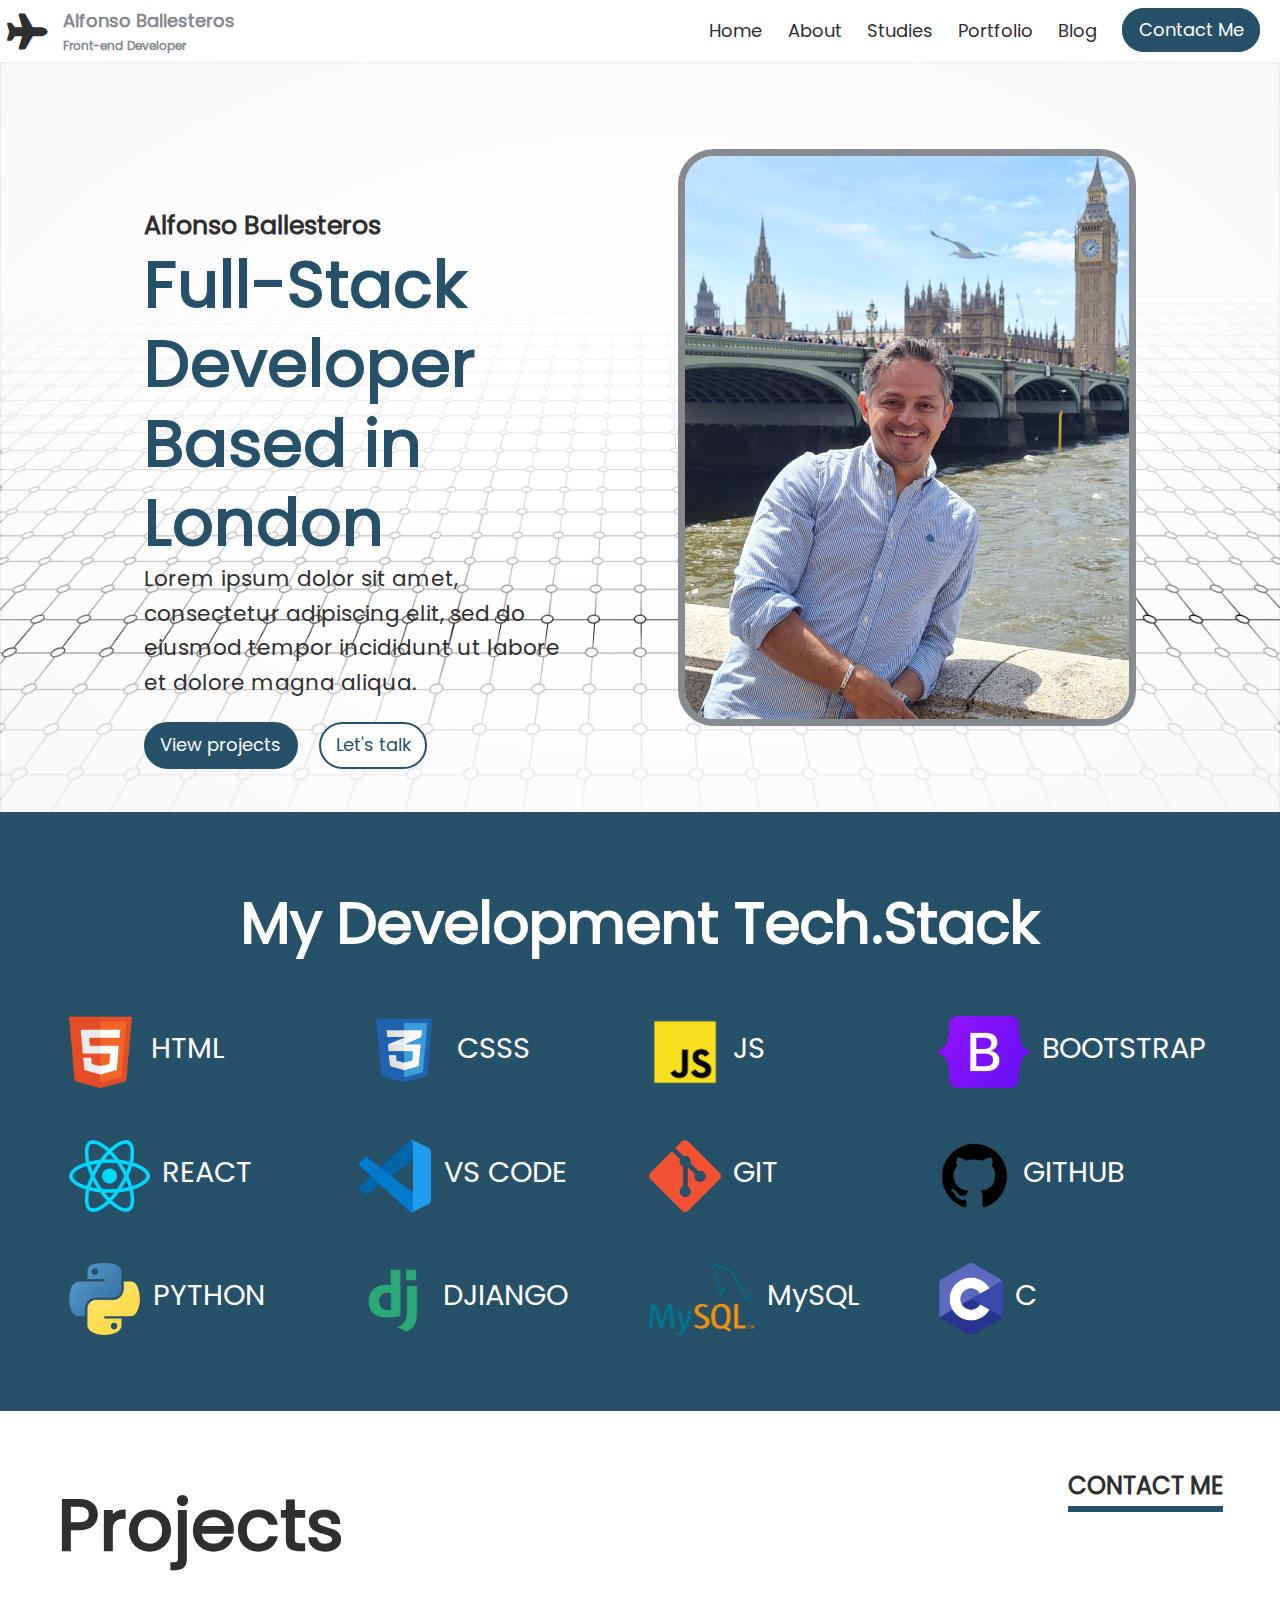
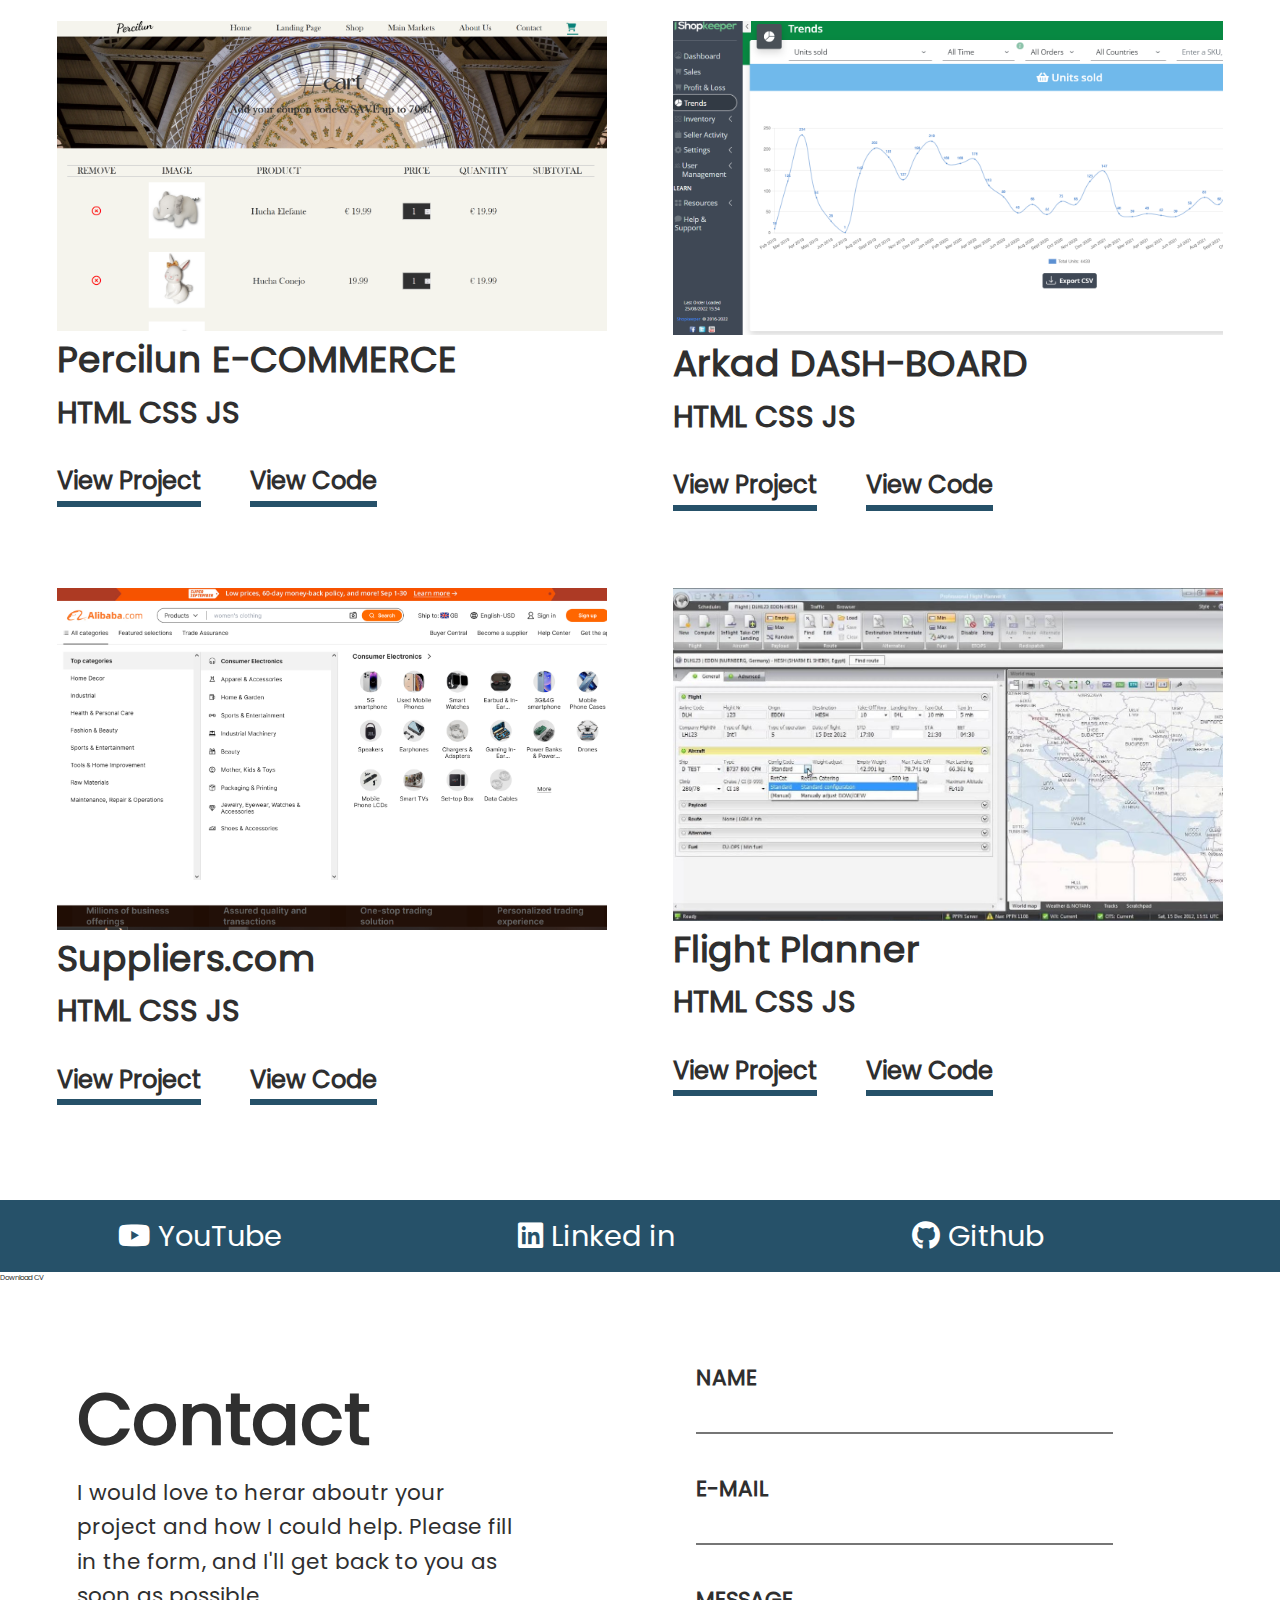
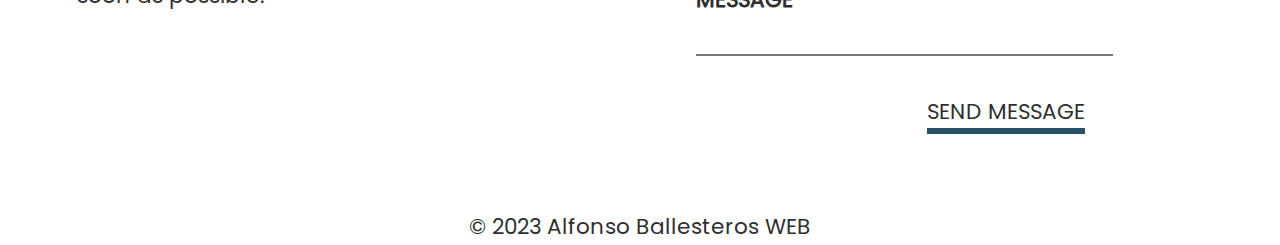
<file: index.html>
<!DOCTYPE html>
<html lang="en">
<head>
    <meta charset="UTF-8">
    <meta name="viewport" content="width=device-width, initial-scale=1, maximum-scale=1"/>
    
    <!--styles-->
     
    <link rel="stylesheet" href="assets/fonts/fontawesome-free-6.1.2-web/css/all.min.css"/>
    <link rel="stylesheet" href="assets/css/reset.css"/>
    <link rel="stylesheet" href="assets/css/styles.css"/>
    <link rel="stylesheet" href="assets/css/responsive.css"/>
    <link rel="stylesheet" href="assets/fonts/poppins/poppins.css"/>
    <title>Portfolio</title>
</head>
<body>
    <!-- NAV-BAR -->
    <header class="nav-bar">
        <div class="nav-bar__logo">
            <i class= "logo__icon fa-solid fa-plane"></i>
            <div class="logo__data">
                <h4 class="logo__name">Alfonso Ballesteros</h4>
                <h6 class="logo__profesion">Front-end Developer</h6>
            </div>

        </div>

        <nav class="nav-bar__menu">
            <ul class="menu__list">
                <li class="menu_option menu__option__home">
                    <a href="index.html" class="menu__link menu__link--tablet">
                        <span class="menu__overlay">Home</span>
                        <i class="menu__icon fa-solid fa-house"></i>
                    </a>
                </li>
            </ul>

            <ul class="menu__list">
                <li class="menu_option menu__option__home">
                    <a href="about.html" class="menu__link">
                        <span class="menu__overlay">About</span>
                        <i class="menu__icon fa-solid fa-user"></i>
                    </a>
                </li>
            </ul>

            <ul class="menu__list">
                <li class="menu_option menu__option__home">
                    <a href="Studies.html" class="menu__link">
                        <span class="menu__overlay">Studies</span>
                        <i class="menu__icon fa-solid fa-graduation-cap"></i>
                    </a>
                </li>
            </ul>

            <ul class="menu__list" menu__option__portfolio>
                <li class="menu_option menu__option__portfolio">
                    <a href="#" class="menu__link  menu__link--tablet">
                        <span class="menu__overlay">Portfolio</span>
                        <i class="menu__icon fa-solid fa-briefcase"></i>
                    </a>
                </li>
            </ul>

            <ul class="menu__list">
                <li class="menu_option">
                    <a href="contact.html" class="menu__link">
                        <span class="menu__overlay">Blog</span>
                        <i class="menu__icon fa-solid fa-book"></i>
                    </a>
                </li>
            </ul>

            <ul class="menu__list">
                <li class="menu_option">
                    <a href="index.html" class="menu__link">
                        <span class="menu__overlay blue-button">Contact Me</span>
                        <i class="menu__icon fa-solid fa-envelope"></i>
                    </a>
                </li>
            </ul>
       </nav>
       <div class="menu__toggle">
        <i class="fa-solid fa-bars"></i>
        <i class="fa-solid fa-xmark toggle--no-active"></i>
    </div>
    </header>
    <main class="main">
        <!-- USER INFO -->
        <section class="user">
            <div class="user__info">
                <h3 class="info__name">Alfonso Ballesteros</h3>
                <h4 class="info__job">Full-Stack Developer Based in London</h4>
                <div class="info__text">
                    <p>
                        Lorem ipsum dolor sit amet, consectetur adipiscing elit, 
                        sed do eiusmod tempor incididunt ut labore et dolore magna aliqua. 
                    </p>
                </div>

                <div class="info__button">
                    <a href="#" class="button__project blue-button">View projects</a>
                    <a href="#" class="button__talk white-button">Let's talk</a>  
                </div>
            </div>

            <div class="user__img">
                <img src="assets/img/profile1.jpg" class="img__user" alt="User Picture"/> 
            </div> 
        </section>

        <!-- STACK -->
        <section class="dev-stack">
            <h4 class="dev-stack__title">My Development Tech<span>.</span>Stack</h4>       
            <div class="dev-stack__stack">
                <figure class="stack__icon">
                    <img src="assets/img/html.1.png">
                    <figcaption class="stack__name">HTML</figcaption>
                </figure>
                <figure class="stack__icon">
                    <img src="assets/img/css.1.png">
                    <figcaption class="stack__name">CSSS</figcaption>
                </figure>
                <figure class="stack__icon">
                    <img src="assets/img/js.png">
                    <figcaption class="stack__name">JS</figcaption>
                </figure>
                <figure class="stack__icon">
                    <img src="assets/img/bootstrap.png">
                    <figcaption class="stack__name">BOOTSTRAP</figcaption>
                </figure>
                <figure class="stack__icon">
                    <img src="assets/img/react.png">
                    <figcaption class="stack__name">REACT</figcaption>
                </figure>
                <figure class="stack__icon">
                    <img src="assets/img/vs.png">
                    <figcaption class="stack__name">VS CODE</figcaption>
                </figure>
                <figure class="stack__icon">
                    <img src="assets/img/git.png"> 
                    <figcaption class="stack__name">GIT</figcaption>
                </figure>
                <figure class="stack__icon">
                    <img src="assets/img/github.png">
                    <figcaption class="stack__name">GITHUB</figcaption>
                </figure>
                <figure class="stack__icon">
                    <img src="assets/img/python.png">
                    <figcaption class="stack__name">PYTHON</figcaption>
                </figure>
                <figure class="stack__icon">
                    <img src="assets/img/django.png">
                    <figcaption class="stack__name">DJIANGO</figcaption>
                </figure>
                <figure class="stack__icon">
                    <img src="assets/img/mysql.png">
                    <figcaption class="stack__name">MySQL</figcaption>
                </figure>
                <figure class="stack__icon">
                    <img src="assets/img/c.png">
                    <figcaption class="stack__name">C</figcaption>
                </figure>     
            </div>
        </section>

        <!-- PROJECTS -->

        <section class="portfolio">
            <div class="portfolio__header">
                <h1 class="header__title">Projects</h1>
                <a href="contact.html"><h6 class="header__contact text__underline">CONTACT ME</h6></a>
            </div>

            <div class="portfolio__projects">
                <figure class="project__box">
                    <img src="assets/img/percilun-web.png">
                    <h4>Percilun E-COMMERCE</h4>
                    <h5>HTML CSS JS </h5>
                    <div class="box__links">
                        <a href="#"><H6 class="text__underline">View Project</H6></a>
                        <a href="#"><H6 class="text__underline">View Code</H6></a>
                    </div>
                </figure>
                <figure class="project__box">
                    <img src="assets/img/shopkeeper.png">
                    <h4>Arkad DASH-BOARD</h4>
                    <h5>HTML CSS JS </h5>
                    <div class="box__links">
                        <a href="#"><H6 class="text__underline">View Project</H6></a>
                        <a href="#"><H6 class="text__underline">View Code</H6></a>
                    </div>
                </figure>
                <figure class="project__box">
                    <img src="assets/img/suppliers.png">
                    <h4>Suppliers.com</h4>
                    <h5>HTML CSS JS </h5>
                    <div class="box__links">
                        <a href="#"><H6 class="text__underline">View Project</H6></a>
                        <a href="#"><H6 class="text__underline">View Code</H6></a>
                    </div>
                </figure>
                <figure class="project__box">
                    <img src="assets/img/fligh-planner.jpg">
                    <h4>Flight Planner</h4>
                    <h5>HTML CSS JS </h5>
                    <div class="box__links">
                        <a href="#"><H6 class="text__underline">View Project</H6></a>
                        <a href="#"><H6 class="text__underline">View Code</H6></a>
                    </div>
                </figure>
            </div>
        
            
        </section>

            <div class="social">
                <ul>
                    <li class="social__list">
                        <a href="#" class="social__links">
                            <i class="social__icon fa-brands fa-youtube"></i>
                            <span class="social__overlay">YouTube</span>
                        </a>
                        <a href="#">
                    </li>
                </ul>

                <ul>
                    <li class="social__list">
                        <a href="#" class="social__links">
                            <i class="social__icon fa-brands fa-linkedin"></i>
                            <span class="social__overlay">Linked in</span>
                        </a>
                        <a href="#">
                    </li>
                </ul>

                <ul>
                    <li class="social__list">
                        <a href="#" class="social__links">
                            <i class="social__icon fa-brands fa-github"></i>
                            <span class="social__overlay">Github</span>
                        </a>
                        <a href="#">
                    </li>
                </ul>
            </div>

            <div clas="user-info__buttons">
                <a href="#" class="user-info__btn">Download CV </a>
        
            </div>

        <footer class="footer">
            <div class="footer_contact">
                <h2 class="contact__title">Contact</h2>
                <p class="contact__p"> I would love to herar aboutr your project and how I could help. Please fill in the form, and I'll get back to you as soon as possible.</p>
            </div>
            <div class="footer__form">
                <form>
                    <h4>NAME</h4>
                    <input class="form__box" type="text" value=""> 
                    <h4>E-MAIL</h4>
                    <input class="form__box"  type="text" value=""> 
                    <h4>MESSAGE</h4>
                    <input class="form__box" type="text" value="">
                    <button class="form__button text__underline" type="submit" value="">SEND MESSAGE</button> 
                </form>
            </div>     
        </footer>
        <div class="fotter__copyright">
            &copy; 2023 Alfonso Ballesteros WEB
        </div>
        
    </main>

    <script src="assets/js/script.js"></script>

</body>
</html>
</file>
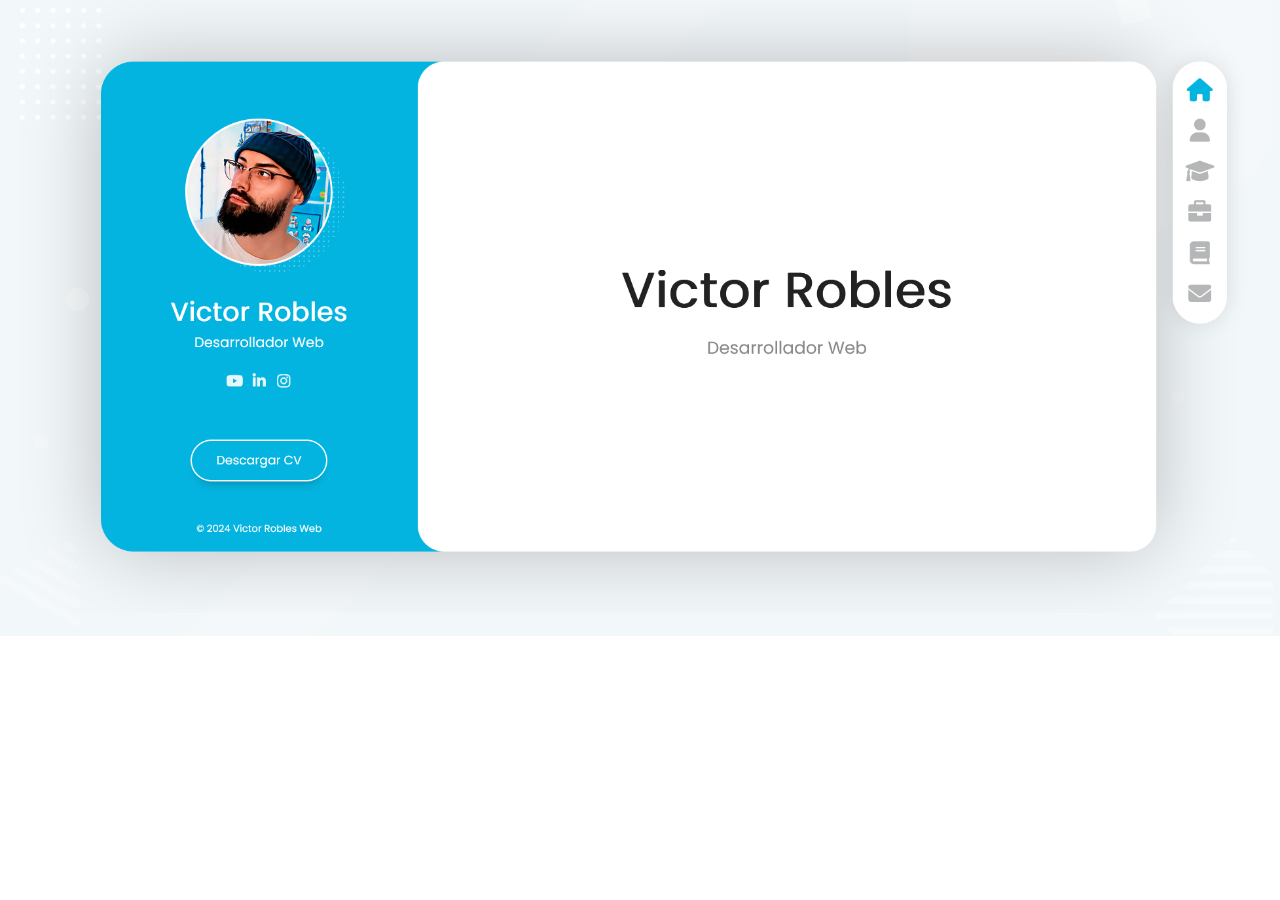
<file: design/index.html>
<!DOCTYPE html>
<html lang="es">
<head>
    <meta charset="UTF-8">
    <meta http-equiv="X-UA-Compatible" content="IE=edge">
    <meta name="viewport" content="width=device-width, initial-scale=1.0">
    <link rel="icon" type="image/png" href="./04-portafolio.png" />
    <style type="text/css">
        *{
            margin: 0;
            padding: 0;
        }
        img{
            width: 100%;
            height: auto;
        }
    </style>
    <title>DISEÑO</title>
</head>
<body>
    <img src="./01-inicio.png" width="100%" overflow="hidden">
</body>
</html>
</file>
<file: assets/css/styles.css>
/* VARIABLES DEFINITION */

:root {
    font-size: 62.5%; 
    /* transition: 350ms ease-in-out;  */
    /* The 1 rem default value of 16px covers to 10px*/
    --color-principal: #FFFFFF;
    --color-secundary: #265169;

    --color-background: white;
    --color-tansparent: #FFFFFF;

    --color-icon: #FFFFFF;
    --color-title: #265169;
    --color-subtitles: #2F2F2F;
    --color-text: #2F2F2F;
    --shadow: #5f90aa;
    --hover:#878A8F;
}

/* GENERAL STYLES */
/* html {
    font-size: 10px;
} */

body {
    background-color: var(--color-background);

    font-family: "Poppins", Helvetic, sans-serift; 
    /* font-size: 1.6rem;  */
    /* set the font-size back to the default 16px*/
    color: var(--color-text);
}

h1, h2, h3, h4, h5, h6 {
    color: var(--text);
}

.blue-button {
    padding: 1rem 2rem;
    background-color: var(--color-secundary);
    border: solid 2px var(--color-secundary);
    border-radius: 3.5rem;
    color: var(--color-principal);
}

.white-button {
    padding: 1rem 2rem;
    border: solid 2px var(--color-secundary);
    border-radius: 3.5rem;
    background-color:var(--color-principal); 
    color:var(--color-secundary);
}

.text__underline {
    border-bottom: solid var(--color-secundary) 6px;
    }

/* NAV-BAR AND LOGO */

.nav-bar {
    display: flex;
    justify-content: space-between;

    max-width: 100%;
    padding: 1rem;
    font-size: 2.5rem;
    font-weight: 500;
}

.nav-bar__logo {
    display: flex;
    max-width: 40rem;
}

.logo__icon {
    position: relative;
    font-size: 5rem;
    top: 1rem;
}

.logo__data {
    position: relative;
    margin-left: 2rem;
    color: var(--hover);
}

/* NAV-MENU */

.nav-bar__menu {
    display: flex;
    justify-content: space-around;
    width: 80rem;
}

.menu__list {
    display: flex;
    position: relative;
    top: 1.3rem;
    transition: 20ms ease-out;
}

.menu__list:hover {
    color: var(--hover);
    font-size: 2.7rem;
    top: 1.5rem;
}

.menu__icon {
    display: none;
}


   /* FLOATING VERTICAL ICON NAVBAR WITH JS */

.menu__overlay--floating {
    display: none;
}

.menu__icon--floating{
    display: initial;
    font-size: 3rem;
}

.nav-bar__menu--floating {
    position: fixed;
    display: flex;
    flex-direction: column;
    justify-content: space-evenly;
    
    right: .5rem;
    width: 6rem;
    height: 35rem;

    align-items: center;
    border: solid;
    
    background-color: white;
    border-radius: 2rem;
    border: solid 3px var(--color-secundary);

    color: var(--color-secundary);
}

/* USER INFO */

.user {
    display: flex;
    padding: 6rem 20rem;
    background-image: url("../img/grid3.1.jpg");
    background-size: cover;
    z-index: -2;
    font-size: 3rem;
}

.user__info {
    width: 55%;
    margin-top: 10%;
}

.info__job {
    font-size: 9rem;
    color: var(--color-title);
    line-height: 11rem; 
}

.info__text {
    width: 80%;
}

.user__img {
    width: 65rem;
    margin: auto 0 auto auto;  
    overflow: hidden; 
    border: 7px solid var(--hover);
    border-radius: 5rem;
    
    /* border: solid red; */
}

.info__button {
    display: flex;
    font-size: 2.5rem;
    /* border: solid red; */
    padding-top: 3rem;
}

.button__project {
    margin-right: 3rem;
}

.button__project:hover, .button__talk:hover {
    font-size: 2.7rem;
    top: 1.5rem;
}


/* no he podido harcelo funcionar */
/* .user-info__img::after {
    content: "";
    position: absolute;
    top: 16%;
    left: 66%;
    z-index: -1;
    width: 30vw;
    height: 44vw;
    border-radius: 5rem;
    background-size: .6rem .6rem; size of the dots
    opacity: .3;
    background-image: -webkit-radial-gradient(center, gray 1px, transparent 100%); 
} */


/* STACK */

.dev-stack {
    width: 100%;
    height: auto;

    background-color: var(--color-secundary);
    padding: 6rem 6rem 7rem 6rem;

    font-size: 4rem;
    color: white;
}

.dev-stack__title {
    margin: 3rem;
    text-align: center;
    font-size: 8rem;
}

.dev-stack__stack {
    display: flex;
    flex-wrap: wrap;
}

.stack__icon {
    display: flex;
    width: 20%;
    height: 10rem;
    margin: 2vw;
    line-height: 5vw;
}

.stack__name {
    margin-left: 1vw;
}


/* PROJECTS  */

.portfolio {
    width: 100%;
    padding: 7.85rem;
    background-color: var(--color-primary);
    font-size: 5rem;
}

.portfolio__header {
    display: flex;
    justify-content: space-between
}

.portfolio__projects {
    display: flex;
    justify-content: space-between;
    flex-wrap: wrap;
}

.project__box {
    width: 43vw;
    margin: 3vw 0 3vw 0;
}

.box__links {
    display: flex;
    justify-content: space-between;
    width: 25vw;
    margin-top: 2vw;
}

/* SOCIAL  */

.social {
    width: 100%;
    height: 10rem;;
    display: flex;
    justify-content: space-evenly;
    background-color: var(--color-secundary);
    color: var(--color-principal);
    font-size: 4rem;
    line-height: 10rem;;
}


/* FOOTER  */


.footer {
    display: flex;
    justify-content:space-between;
    flex-wrap: wrap;
    padding: 6vw;
}


.footer_contact {
    width: 35vw;
}

.contact__title {
    font-size: 10rem;
}

.contact__p {
    font-size: 3rem;
}

.footer__form {
    width: 45%;
    font-size: 3rem;
}

.form__box {
    height: 3vw;
    outline: 0;
    border-width: 0 0 2px; 
    margin-bottom: 3vw; 
}


.form__button {
    position: relative;
    left: 18vw;
    outline: 0;
    border-width: 0 0 6px; 
    background-color: var(--color-tansparent);
}

.fotter__copyright {
    font-size: 3rem;
    text-align: center;
}
</file>
<file: assets/css/responsive.css>
/* DESKTOP */
.menu__toggle {
    display: none;
}

@media (max-width: 1730px) {
    :root {
        font-size: 55%;
    }
    
    .user__img { 
        max-width: 40%;
    }
}


@media (max-width: 1550px) {
    :root {
        font-size: 50%;
    }
    
    .user__img { 
        max-width: 45%;
    }
}

@media (max-width: 1400px) {
    :root {
        font-size: 45%;
    }
    
    .user__img { 
        max-width: 50%;
    }
}

@media (max-width: 1260px) {
    :root {
        font-size: 40%;
    }
}

@media (max-width: 1160px) {
    :root {
        font-size: 35%;
    }
}

/* TABLET------------------------------------------------------------------------------------------ */

@media (max-width: 820px) {
    :root {
        font-size: 30%;
    }


    /* NAV-BAR*/
    
    .nav-bar {
        background-color: var(--color-background);
    }

    .menu__link {
        display: none;
    }
    
    .menu__link--tablet {
        display: initial;
    }

    .menu__list {
        vertical-align: baseline;
        /* border: solid red; */
    }


    .menu__toggle {
        display: initial;
        position: absolute;
        right: 3.8vw;
        top: 5.5vw;
        z-index: 4;

        width: 60px;
        height: 60px;
        border-radius: 5px;;
        
        font-size: 32px;
        color: var(--color-secundary);
        text-align: center;

        cursor: pointer;
        transition: 400ms ease-out;
    }

     /* SIDE MENU---------------------------------------------- */
         

    .nav-bar__menu{
        position:absolute;
        flex-direction: column;
        align-items: end;
        
        z-index: 2;
        top: 10vw;
        right: -99vw;
        width: 40vw;
        height: 80vw;

        font-size: 30px; 
        color: var(--color-background);  
        transition: 350ms ease-in-out; 
    }   
    

    .menu__link {
        display: initial;
    } 

    
    .menu__overlay {
        padding: 0rem;
        border: none;
        background-color: none;
         
    }

    body {
        background-color: var(--color-secundary);
    }

    main {
        position: relative;
        top: 0rem; 
        width: 100vw;   
        transition: 400ms ease-in-out; 
    }


    
    /* JS */
    /* No he podido crear transiciones suaves, he intentado añadiendoles
    una transicion al font size del root y utilizando rems
    para la mayoria de las medidas, pero el tratamudea
     */

    .main--active{
        position: relative;
        top: 20vw;
        right: 10vw;
        z-index: 3;  

        width: 60vw;
        height: 100vw;
        overflow: hidden;
        border: solid 1px var(--color-background);
        border-radius: 3vw; 
        box-shadow: 50px 0px 10px -10px var(--shadow);
    }

    .menu__toggle--active {
        color:  var(--color-principal);
    }

    .toggle--no-active {      
        display: none;
    }


    .nav-bar__menu--active {
        right: 0rem;
    }
    

    .menu__icon {
        position: relative;
        display: initial;
        margin: auto 5vw auto 1vw;
        /* border: solid red; */
    }


    /* USER INFO ---------------------------------*/

    .user {
        padding: 8rem;
    }

    .user__info {
        /* width: 80%; */
        margin-top: 5%;
    }

    .info__job {
        width: 97rem;
        font-size: 9rem;
        transition: 350ms;

    }
    
    .info__text {
        width: 80rem;
    }

    .user__img {
        position: absolute;
        width: 62rem;
        top: 30rem;
        right: 15rem;
        border-radius: 30rem;
    }
    


    /* STACK */

    .dev-stack {
        padding: 8rem;
    }

    .dev-stack__title {
        width: 50%;
        margin: 0; 
        font-size: 7rem;
    }

    .stack__name {
        font-size: 3.5rem;
    }

    /* PROJECTS  */

    .portfolio {
        padding: 8rem;
        background-color: var(--color-background);
    }

    /* SOCIAL  */

    .footer {
        background-color: var(--color-background);
    }

    .fotter__copyright {
        background-color: var(--color-background);
    }

}

/* MOBILE ----------------------------------------------------------------------------------------------------*/

@media (max-width: 500px) {

    :root {
        font-size: 25%;
    }

        /* NAV-BAR*/
        
    .menu__toggle {
        top: 8rem;
    }
        
   .nav-bar__menu {   
    width: 97%;
    height: 150rem;

    }

    .menu__list {
        font-size: 6rem;
        top: 15rem;
        right: 5rem;

    }


    main {
        top: 0rem; 
    }


    /* JS */

    .main--active{
        top: 50rem;
        height: 190rem; 
        right: 30rem;
    }

    /* USER*/

    .user {
           padding: 5rem;
           height: 76rem;
    }

    .user__info {
        width: initial;
    }

    .info__name {
        margin-bottom: 3rem;
    }

    .info__job {
        font-size: 7rem;
        line-height: 8rem;
        margin-bottom: 3rem;
    }

    .info__text {
        width: 80rem;
        margin-bottom: 3rem;
    }

    .user__img {
        position: absolute;
        width: 50rem;
        top: 50rem;
        right: 2%;
    }

    .info__button {
        width: 40rem;
        font-size: 2rem;
    }

        /* STACK */

    .dev-stack {
        padding: 5rem;
        height: 97rem;
    }

    .dev-stack__title {
        text-align: left;
        font-size: 5rem;
    }

    .dev-stack__stack {
        display: flex;
        flex-wrap: wrap;
        height: 40rem;
    }

    .stack__icon {
        height: 7rem;
        margin: 4.5rem;
    }

    .stack__name {
        font-size: 2.5rem;
    }


        /* PROJECTS */

    .portfolio {
        padding: 5rem;
    }

    .project__box {
        width: 100%;        
    } 
    
    /* FOOTER  */


    .footer {
        padding: 5vw;
        font-size: 1rem;
    }

    .contact__title {
        font-size: 7rem;
    }

    .footer__form {
        width: 45%;
        margin-top: 12rem;
        font-size: 2rem;
    }

    .fotter__copyright {
        font-size: 2rem;
    }
}

/* me quedo en los dos links visibles en tablet */
</file>
<file: assets/fonts/poppins/poppins.css>
@font-face {
    font-family: "Poppins";
    src: url("./Poppins-Regular.ttf") format("truetype");
    font-weight: 400;
    font-style: normal;
}
</file>
